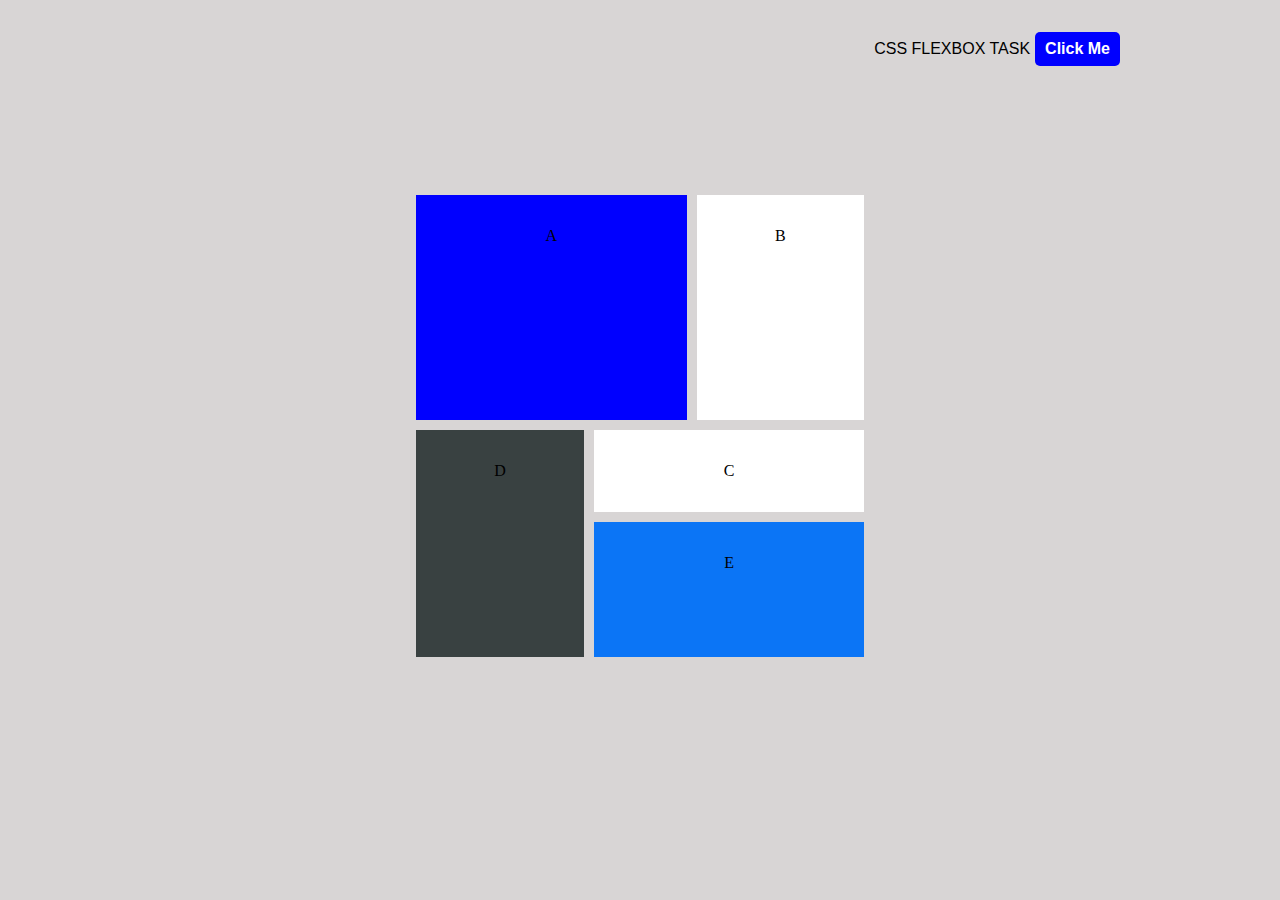
<file: index.html>
<!DOCTYPE html>
<html lang="en">

<head>
    <meta charset="UTF-8">
    <meta http-equiv="X-UA-Compatible" content="IE=edge">
    <meta name="viewport" content="width=device-width, initial-scale=1.0">
    <title>Document</title>
    <link rel="stylesheet" href="grid-layout.css">
</head>

<body>
    <p class="task-btn"> CSS FLEXBOX TASK <a href="flexbox.html">Click Me</a></p>
   
    <main>

        <div class="main-grid">
           
        <div class="first-grid"> A </div>
        <div class="second-grid"> B </div>
        <div class="third-grid"> C </div>
        <div class="fourth-grid"> D </div>
        <div class="fifth-grid">E</div>
    </div>
    </main>

</body>

</html>
</file>
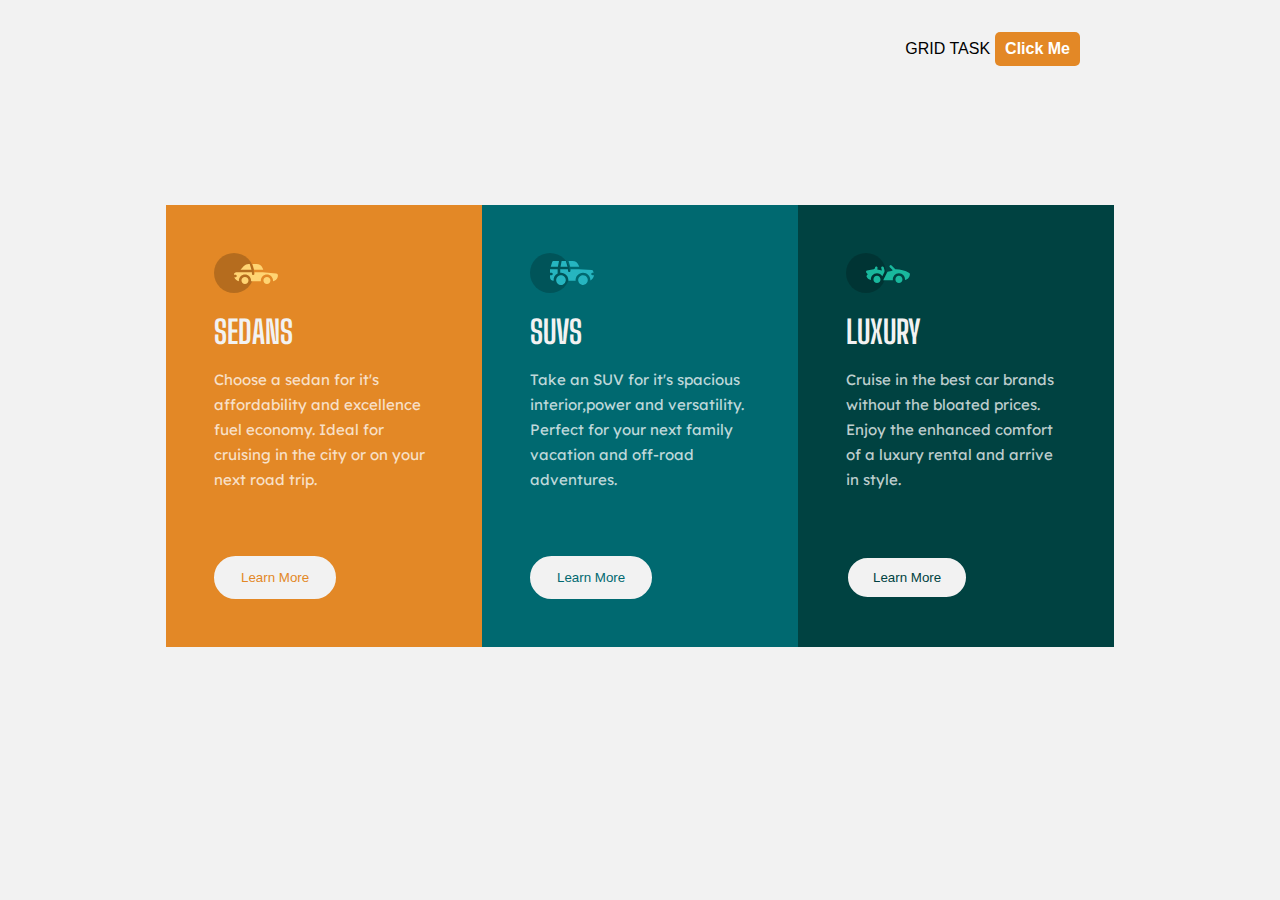
<file: flexbox.html>
<!DOCTYPE html>
<html lang="en">

<head>
    <meta charset="UTF-8">
    <meta http-equiv="X-UA-Compatible" content="IE=edge">
    <meta name="viewport" content="width=device-width, initial-scale=1.0">
    <title>Document</title>
    <link rel="stylesheet" href="flex.css">
    <link href="https://fonts.googleapis.com/css2?family=Big+Shoulders+Display:wght@700&family=Lexend+Deca&display=swap"
        rel="stylesheet">

</head>

<body>



    <main>
        <p class="task-btn"> GRID TASK <a href="index.html">Click Me</a></p>
        <div class="main-container">

            <div class="sedan-container">
                <img src="icons/sedan-yellow.svg" alt="">
                <h1>SEDANS</h1>
                <P>Choose a sedan for it's affordability and excellence
                    fuel economy. Ideal for cruising in the city or on your next road trip.
                </P>
                <button class="btn1">Learn More</button>
            </div>

            <div class="suv-container">
                <img src="icons/suv-blue.svg" alt="">
                <h1>SUVS</h1>
                <p>Take an SUV for it's spacious interior,power and versatility.
                    Perfect for your next family vacation and off-road adventures.
                </p>
                <button class="btn2">Learn More</button>
            </div>

            <div class="luxury-container">
                <img src="icons/luxury-green.svg" alt="">
                <h1>LUXURY</h1>
                <p>Cruise in the best car brands without the bloated prices.
                    Enjoy the enhanced comfort of a luxury rental and arrive in style.
                </p>
                <button class="btn3">Learn More</button>
            </div>
        </div>
    </main>
</body>

</html>
</file>
<file: grid-layout.css>
* {
    margin: 0;
    padding: 0;
    box-sizing: border-box;
}

body {
    background-color: rgb(216, 213, 213);
   
}



.task-btn {
    display: flex;
    justify-content: right;
    align-items: center;
    font-family: 'Nunito', sans-serif;
    margin-top: 2rem;
    margin-right: 10rem;



}

.task-btn a {
    background-color: blue;
    padding: 8px 10px;
    border-radius: 5px;
    text-decoration: none;
    border: none;
    color: white;
    margin-left: 5px;
    text-align: center;
    font-weight: bold;

}


main{
    display: flex;
    place-items: center;
    min-height: 80vh;
}

.main-grid {
    display: grid;
    grid-template-areas:
        'a a b'
        'd c c'
        'd e e'

    ;
    gap: 10px;
    width: 40%;
    margin: auto;
}

main div {
    padding: 2em;
    text-align: center;

}

.first-grid {
    background-color: blue;
    grid-area: a;
    height: 25vh;

}

.second-grid {
    background-color: white;
    grid-area: b;
    height: 25vh;
}

.third-grid {
    background-color: white;
    grid-area: c;
    /* height: 30px; */

}

.fourth-grid {
    background-color: #394141;
    grid-area: d;

}


.fifth-grid {
    background-color: rgb(11, 117, 246);
    grid-area: e;
    height: 15vh;
}


@media screen and (max-width:500px) {


    .task-btn {
        display: flex;
        justify-content: right;
        align-items: center;
        margin: auto;
        font-size: 10px;
        padding-top: 11rem;
        padding-right: 3.5rem;
        /* min-height: 50vh; */
    }

    main {
        margin-top: 20px;
        min-height: 0;
    }

    .main-grid {

        width: 70%;

    }


    main div {
        padding: 0;
        text-align: center;

    }


    .first-grid {
        height: 18vh;

    }

    .second-grid {
        height: 18vh;
    }

    .third-grid {
        background-color: white;
        grid-area: c;
        height: 7vh;

    }



    .fifth-grid {
        background-color: rgb(11, 117, 246);
        grid-area: e;
        height: 10vh;
    }


}
</file>
<file: flex.css>
* {
    margin: 0;
    padding: 0;
    box-sizing: border-box;
}

body {
    background-color: hsl(0, 0%, 95%);
    height: 100%;
    width: 100%;
}

.task-btn {
    display: flex;
    justify-content: right;
    align-items: center;
    font-family: 'Nunito', sans-serif;
    margin-top: 2rem;
    margin-right: 12.5rem;



}

.task-btn a {
    background-color: hsl(31, 77%, 52%);
    padding: 8px 10px;
    border-radius: 5px;
    text-decoration: none;
    border: none;
    color: white;
    margin-left: 5px;
    text-align: center;
    font-weight: bold;

}

.main-container {
    display: flex;
    justify-content: center;
    align-items: center;
    width: 50%;
    margin: auto;
    height: 80vh;
}

.sedan-container {
    background-color: hsl(31, 77%, 52%);
    padding: 3rem;
    width: 100%;
}

.suv-container {
    background-color: hsl(184, 100%, 22%);
    padding: 3rem;
    width: 100%;
}

.luxury-container {
    background-color: hsl(179, 100%, 13%);
    padding: 3rem;
    width: 100%;
}

.main-container h1 {
    font-family: "Big Shoulders Display", sans-serif;
    font-weight: 700;
    color: hsl(0, 0%, 95%);
    padding-top: 1rem;
}

.main-container p {
    font-family: "Lexend Deca", sans-serif;
    font-weight: 400;
    width: 220px;
    color: hsla(0, 0%, 100%, 0.75);
    font-size: 15px;
    padding: 1rem 0 4rem 0;
    line-height: 25px;
}

.btn1 {
    padding: 12px 25px;
    background-color: hsl(0, 0%, 95%);
    color: hsl(31, 77%, 52%);
    border: 2px solid hsl(0, 0%, 95%);
    border-radius: 25px;
}


.btn1:hover {

    background-color: hsl(31, 77%, 52%);
    color: hsl(0, 0%, 95%);
    border: 2px solid hsl(0, 0%, 95%);

}


.btn2 {
    padding: 12px 25px;
    background-color: hsl(0, 0%, 95%);
    color: hsl(184, 100%, 22%);
    border: 2px solid hsl(0, 0%, 95%);
    border-radius: 25px;
}


.btn2:hover {

    background-color: hsl(184, 100%, 22%);
    color: hsl(0, 0%, 95%);
    border: 2px solid hsl(0, 0%, 95%);

}

.btn3 {
    padding: 12px 25px;
    background-color: hsl(0, 0%, 95%);
    color: hsl(179, 100%, 13%);
    border: 2px solid hsl(179, 100%, 13%);
    border-radius: 25px;
}


.btn3:hover {

    background-color: hsl(179, 100%, 13%);
    color: hsl(0, 0%, 95%);
    border: 2px solid hsl(0, 0%, 95%);

}

@media screen and (max-width: 600px) {
    .main-container {
        display: grid;
        justify-content: center;
      gap:10px;
        /* align-items: center; */

    }


.task-btn {
  display: flex;
  justify-content:center;
    font-family: 'Nunito', sans-serif;
    margin-top: 2rem;
  margin-bottom:1rem;
  margin-right:0;



}
  

}
</file>
